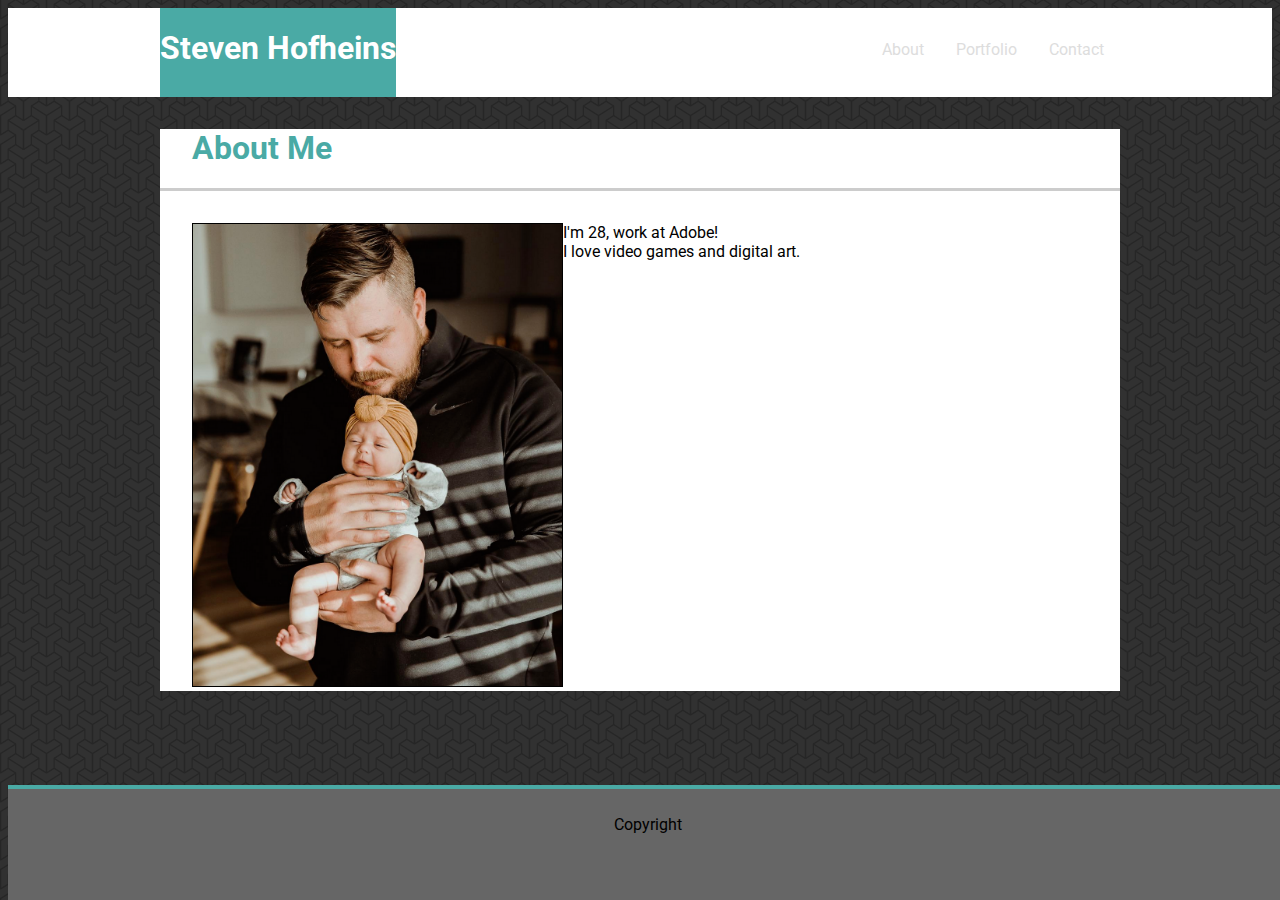
<file: index.html>
<!DOCTYPE html>
<html>
    <head>
        <title>
            Steven Hofheins
        </title>
        <link rel="stylesheet" href="assets/css/style.css">
        <link href="https://fonts.googleapis.com/css?family=Roboto&display=swap" rel="stylesheet">

    </head>
    <body>
            <nav class="clearfix">
                <div class="navwidth">
                <div class="name" class="clearfix" ><h1>Steven Hofheins</h1></div>
                    <ul>
                        <li><a href="contact.html">Contact</a></li>
                        <li><a href="portfolio.html">Portfolio</a></li>
                        <li><a href="index.html">About</a></li> 
                    </ul> 
             </div>
            </nav>




        <div class="wbackground">

            <div id="about">
               <h1>About Me</h1>
            </div>

            <div class="paragraphcon">
                <img src="assets/images/me.png" alt="Steven Hofheins">

                <p class="p1">
                I'm 28, work at Adobe!
                <br>
                I love video games and digital art.
                </p>
            </div>
        </div>



        <div class="footer">
            <p>Copyright</p>
        </div>



    </body>
</html>
</file>
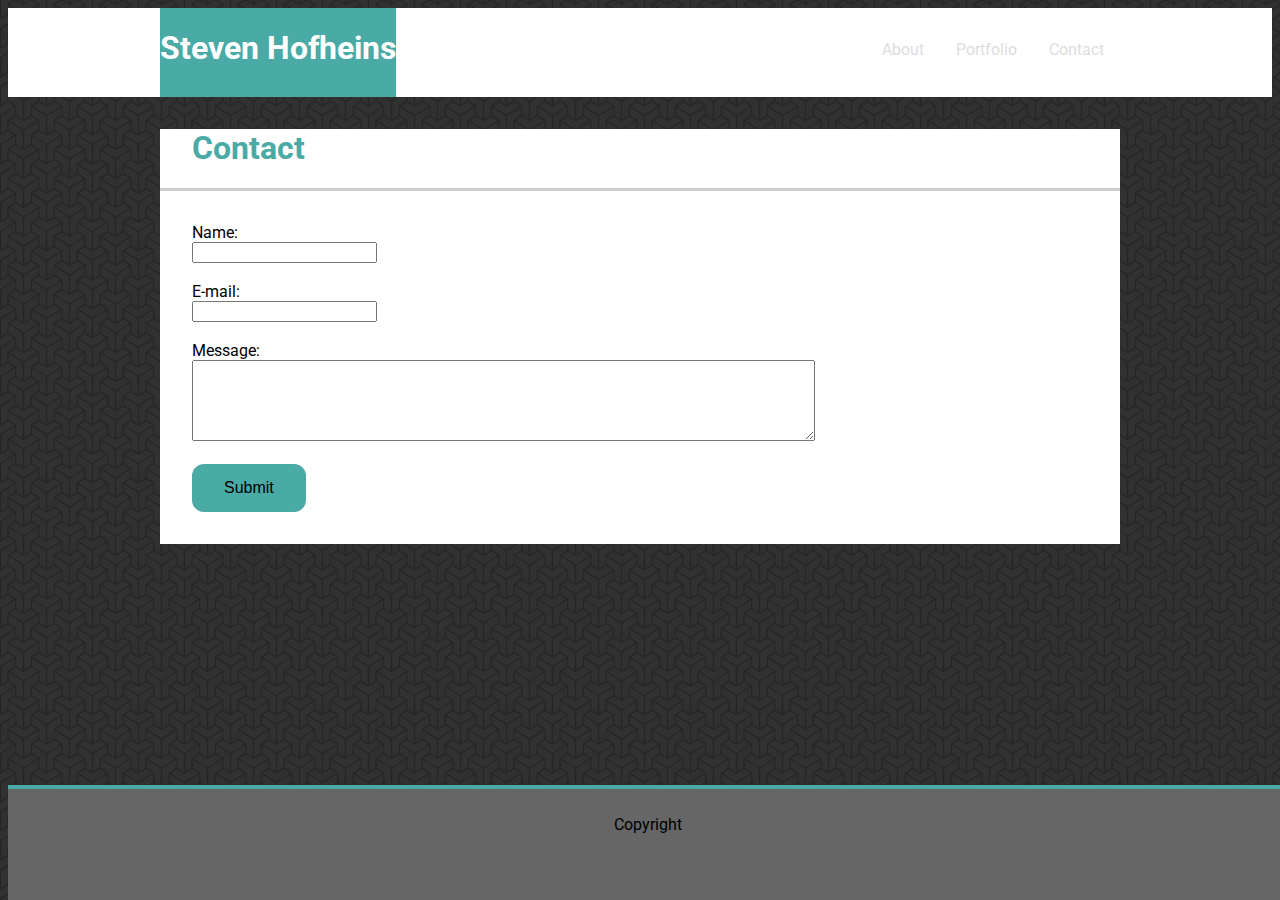
<file: contact.html>
<!DOCTYPE html>
<html>
    <head>
        <title>
            Steven Hofheins
        </title>
        <link rel="stylesheet" href="assets/css/style.css">
        <link href="https://fonts.googleapis.com/css?family=Roboto&display=swap" rel="stylesheet">

    </head>
    <body>
            <nav class="clearfix">
                <div class="navwidth">
                <div class="name" class="clearfix" ><h1>Steven Hofheins</h1></div>
                    <ul>
                        <li><a href="contact.html">Contact</a></li>
                        <li><a href="portfolio.html">Portfolio</a></li>
                        <li><a href="index.html">About</a></li> 
                    </ul> 
             </div>
            </nav>




        <div class="wbackground">
                <div id="about">
                        <h1>Contact</h1>
                </div>
                <div id="formposition">
                <form action="contact.php" method="POST" enctype="text/plain">
                    Name:<br>
                    <input type="text" name="Name">
                    <br>
                    <br>
                    E-mail:<br>
                    <input type="text" name="Email">
                    <br>
                    <br>
                    Message:<br>
                    <textarea name="message" rows="5" cols="75"></textarea>
                    <br><br>
                   <button class=button type="submit">Submit</button>
                </div>
                </form>
  
        </div>



        <div class="footer">
            <p>Copyright</p>
        </div>



    </body>
</html>
</file>
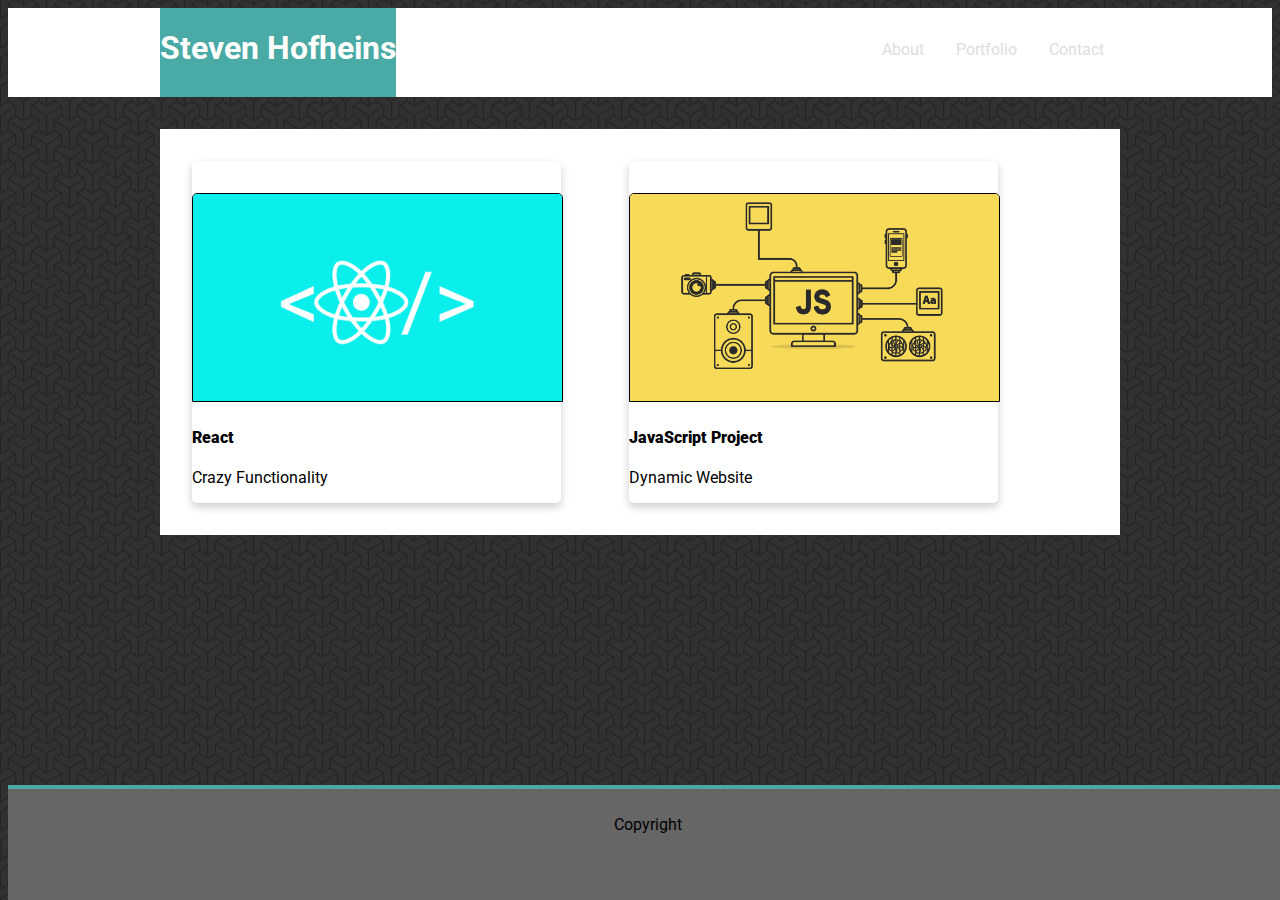
<file: portfolio.html>
<!DOCTYPE html>
<html>
    <head>
        <title>
            Steven Hofheins
        </title>
        <link rel="stylesheet" href="assets/css/style.css">
        <link href="https://fonts.googleapis.com/css?family=Roboto&display=swap" rel="stylesheet">

    </head>
    <body>
            <nav class="clearfix">
                <div class="navwidth">
                <div class="name" class="clearfix" ><h1>Steven Hofheins</h1></div>
                    <ul>
                        <li><a href="contact.html">Contact</a></li>
                        <li><a href="portfolio.html">Portfolio</a></li>
                        <li><a href="index.html">About</a></li> 
                    </ul> 
             </div>
            </nav>




        <div class="wbackground">
                <div class="card">
                        <img class="portfolioimg" src="assets/images/react.png" alt="Avatar" style="width:100%">
                        <div class="container">
                          <h4><b>React</b></h4> 
                          <p>Crazy Functionality</p> 
                        </div>
                      </div>

                      <div class="card">
                            <img class="portfolioimg" src="assets/images/javascript.png" alt="Avatar" style="width:100%">
                            <div class="container">
                              <h4><b>JavaScript Project</b></h4> 
                              <p>Dynamic Website</p> 
                            </div>
                          </div>
        </div>



        <div class="footer">
            <p>Copyright</p>
        </div>



    </body>
</html>
</file>
<file: assets/css/style.css>
body {
  background-image: url(../images/background.png);
  font-family: 'Roboto', sans-serif;
}
nav{
  background-color: #ffffff;
  width: 100%;
}
ul {
  list-style-type: none;
  overflow: hidden;
  background-color: #ffffff;
  text-align: center;
  height: 100%;
  margin: 0;
}

li {
  height: 100%;
  float: right;
  padding-top: 32px;
}

li a {
  display: block;
  color: #dddddd;
  text-align: center;
  padding-left: 16px;
  padding-right: 16px;
  text-decoration: none;
  height: 100%;
}

li a:hover {
  background-color: #111;
}


.clearfix {
  overflow: auto;
}

.name {
  display: block;
  text-align: center;
  background-color: #4aaaa5;
  color: #ffffff;
  float: left;
  padding-bottom: 8px;
}


img {
  display: inline-block;
  width: 369px;
  height: auto;
  border: 1px solid black;
  margin-top: 2em;
}

.wbackground {
    background-color: #ffffff;
    width: 960px;
    margin: 2em auto;
    overflow: break-word;
}

#about{
  color: #4aaaa5;
  padding-left: 2em;
  padding-right: 2em;
  height: 100%;
  border-bottom: #cccccc;
  border-bottom-style: solid;
  border-bottom-width: 3px;
  color: #4aaaa5;
}

.p1 {
  display: inline-block;
  position: absolute;
  margin-top: 2em;
  
}

.footer {
  background-color: #666666;
  border-top: solid;
  border-color: #4aaaa5;
  border-width: 4px;
  padding: 10px 0px 50px 0px;
  text-align: center;
  position: fixed;
  bottom: 0;
  width: 100%;
}

.paragraphcon {
  padding-left: 2em;
  padding-right: 2em;
  height: 100%;
}

.navwidth {
  width: 960px;
  margin: 0 auto;
}

#formposition {
  padding: 2em;
}

.button {
  background-color: #4aaaa5;
  border: none;
  padding: 15px 32px;
  text-align: center;
  text-decoration: none;
  display: inline-block;
  font-size: 16px;
  border-radius: 12px;
}

.card {
  box-shadow: 0 4px 8px 0 rgba(0,0,0,0.2);
  transition: 0.3s;
  border-radius: 5px;
  width: 369px;
  margin: 2em;
  display: inline-block;
}

/* Add rounded corners to the top left and the top right corner of the image */
.portfolioimg {
  border-radius: 5px 5px 0 0;
  margin-top: 2em;
}
</file>
